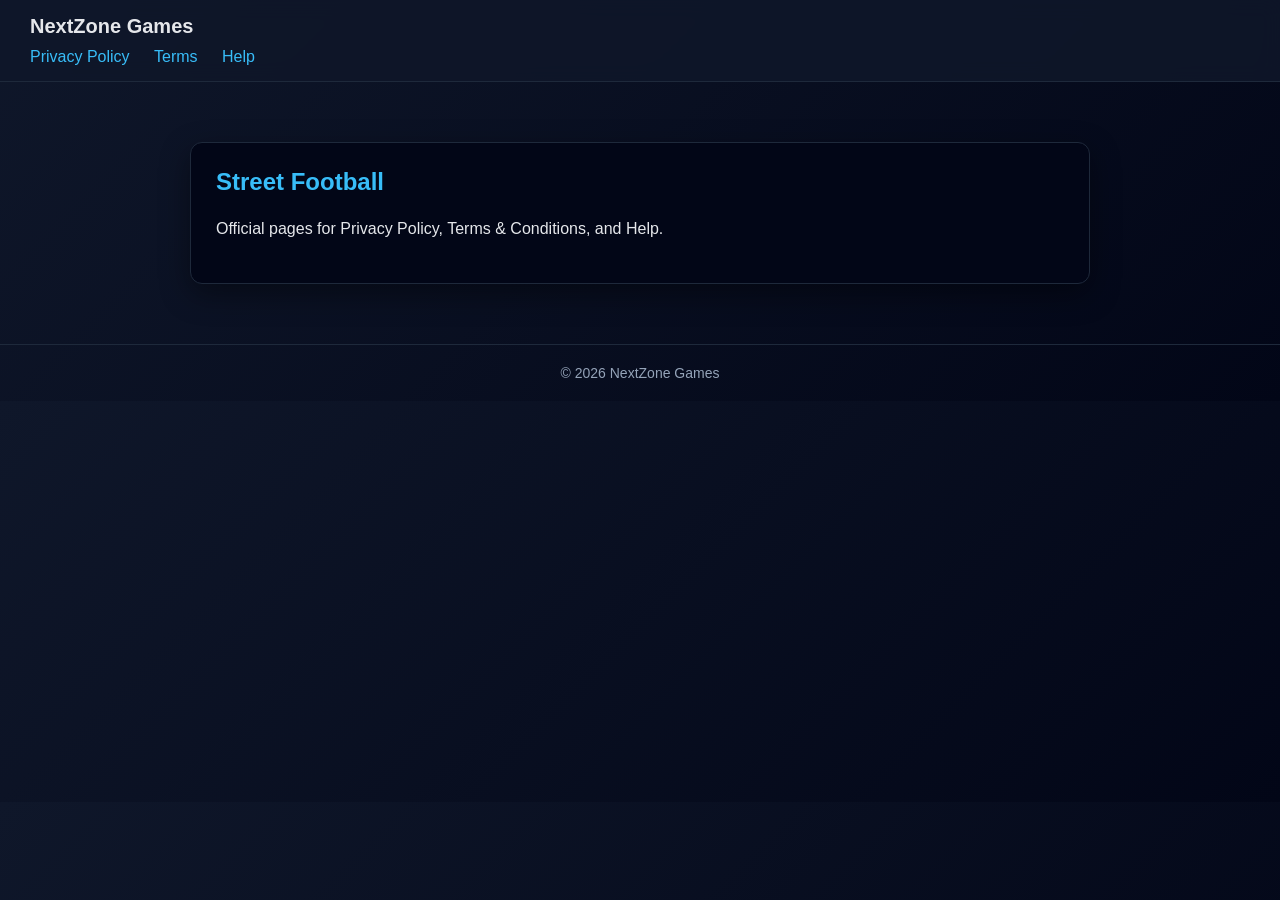
<file: index.html>
<!DOCTYPE html>
<html>
<head>
    <title>NextZone Games</title>
    <meta charset="UTF-8">
    <link rel="stylesheet" href="styles.css">
</head>
<body>

<header>
    <h1>NextZone Games</h1>
    <nav>
        <a href="privacy-policy.html">Privacy Policy</a>
        <a href="terms-and-conditions.html">Terms</a>
        <a href="help.html">Help</a>
    </nav>
</header>

<div class="container">
    <div class="card">
        <h2>Street Football</h2>
        <p>
            Official pages for Privacy Policy, Terms & Conditions, and Help.
        </p>
    </div>
</div>

<footer>
    © 2026 NextZone Games
</footer>

</body>
</html>
</file>
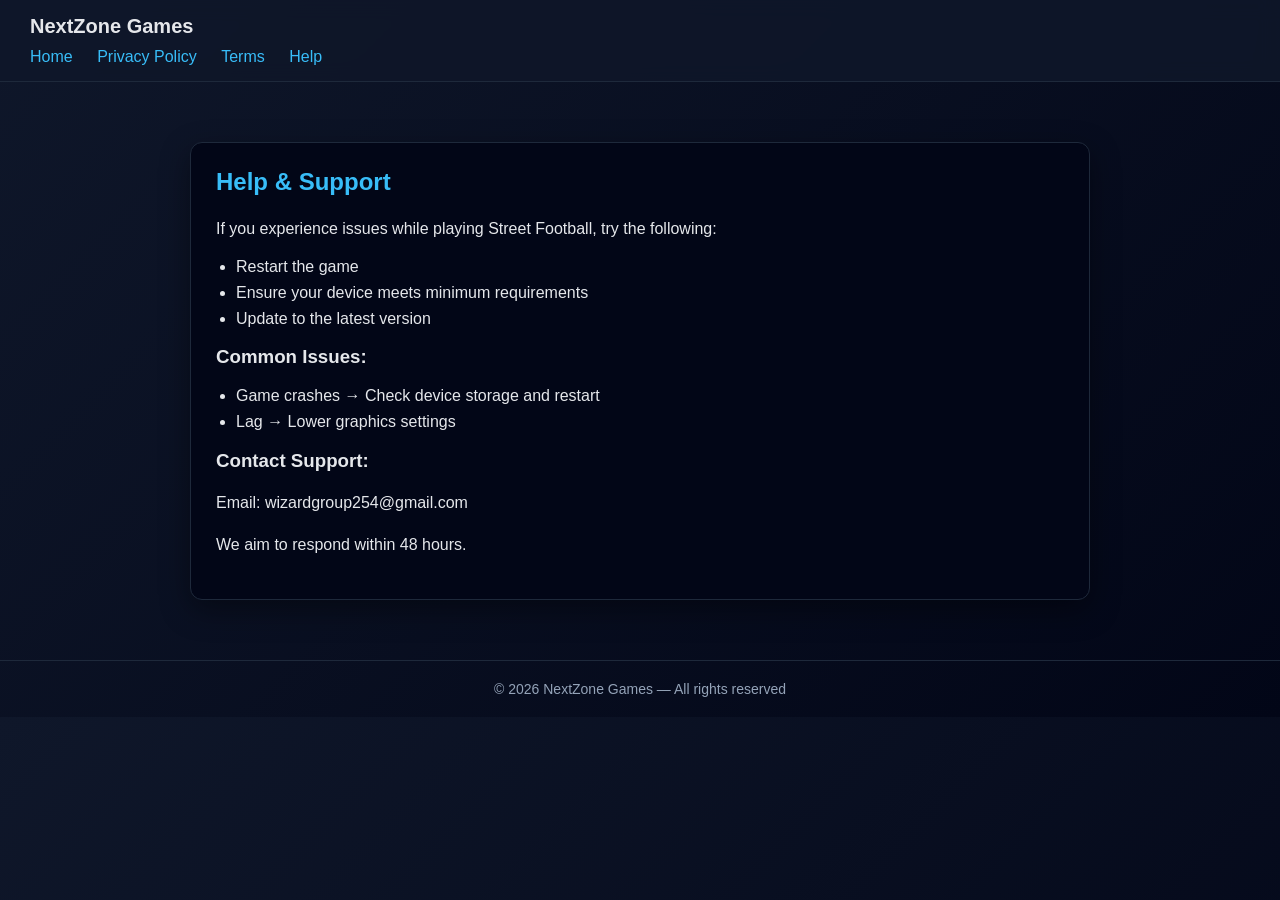
<file: help.html>
<!DOCTYPE html>
<html>
<head>
    <title>Help - NextZone Games</title>
    <meta charset="UTF-8">
    <link rel="stylesheet" href="styles.css">
</head>
<body>

<header>
    <h1>NextZone Games</h1>
    <nav>
        <a href="index.html">Home</a>
        <a href="privacy-policy.html">Privacy Policy</a>
        <a href="terms-and-conditions.html">Terms</a>
        <a href="help.html">Help</a>
    </nav>
</header>

<div class="container">
    <div class="card">
        <h2>Help & Support</h2>

        <p>If you experience issues while playing Street Football, try the following:</p>

        <ul>
            <li>Restart the game</li>
            <li>Ensure your device meets minimum requirements</li>
            <li>Update to the latest version</li>
        </ul>

        <h3>Common Issues:</h3>
        <ul>
            <li>Game crashes → Check device storage and restart</li>
            <li>Lag → Lower graphics settings</li>
        </ul>

        <h3>Contact Support:</h3>
        <p>Email: wizardgroup254@gmail.com</p>

        <p>We aim to respond within 48 hours.</p>
    </div>
</div>

<footer>
    © 2026 NextZone Games — All rights reserved
</footer>

</body>
</html>
</file>
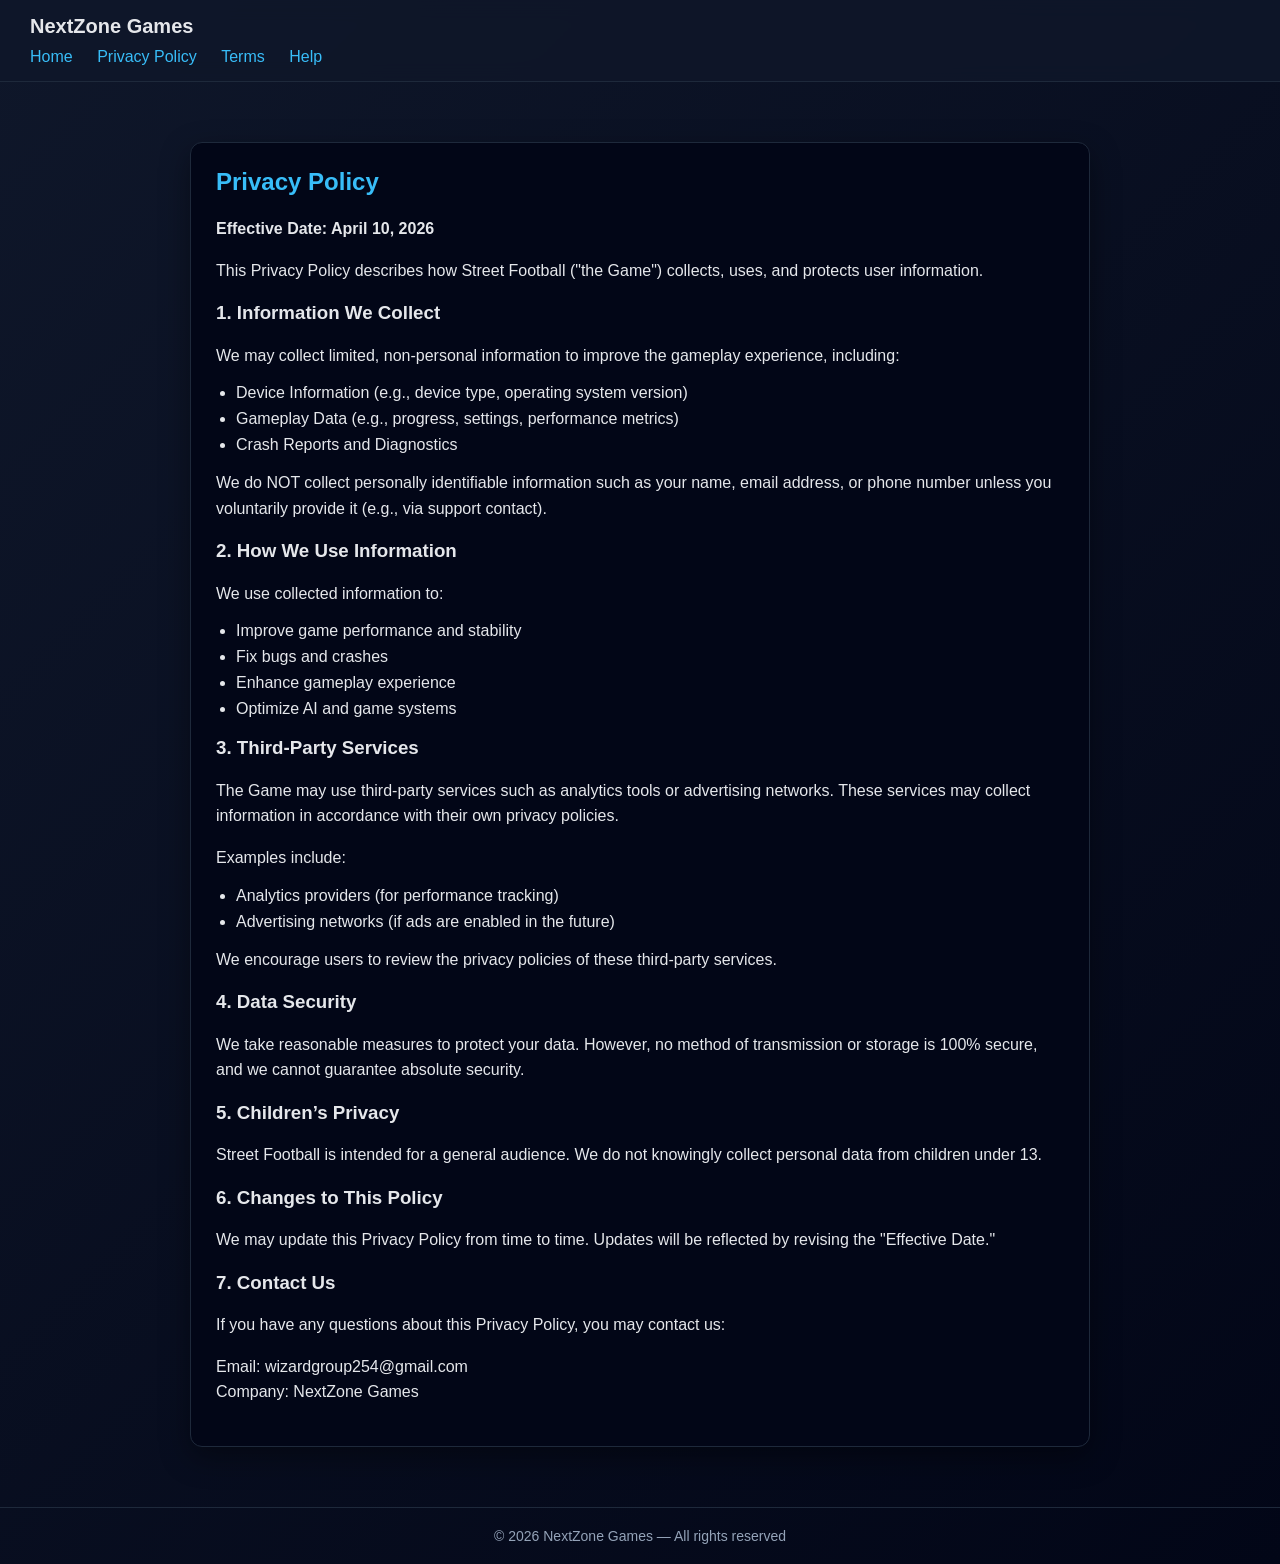
<file: privacy-policy.html>
<!DOCTYPE html>
<html>
<head>
    <title>Privacy Policy - NextZone Games</title>
    <meta charset="UTF-8">
    <link rel="stylesheet" href="styles.css">
</head>
<body>

<header>
    <h1>NextZone Games</h1>
    <nav>
        <a href="index.html">Home</a>
        <a href="privacy-policy.html">Privacy Policy</a>
        <a href="terms-and-conditions.html">Terms</a>
        <a href="help.html">Help</a>
    </nav>
</header>

<div class="container">
    <div class="card">
        <h2>Privacy Policy</h2>

        <p><strong>Effective Date: April 10, 2026</strong></p>

        <p>This Privacy Policy describes how Street Football ("the Game") collects, uses, and protects user information.</p>

        <h3>1. Information We Collect</h3>
        <p>We may collect limited, non-personal information to improve the gameplay experience, including:</p>
        <ul>
            <li>Device Information (e.g., device type, operating system version)</li>
            <li>Gameplay Data (e.g., progress, settings, performance metrics)</li>
            <li>Crash Reports and Diagnostics</li>
        </ul>

        <p>We do NOT collect personally identifiable information such as your name, email address, or phone number unless you voluntarily provide it (e.g., via support contact).</p>

        <h3>2. How We Use Information</h3>
        <p>We use collected information to:</p>
        <ul>
            <li>Improve game performance and stability</li>
            <li>Fix bugs and crashes</li>
            <li>Enhance gameplay experience</li>
            <li>Optimize AI and game systems</li>
        </ul>

        <h3>3. Third-Party Services</h3>
        <p>The Game may use third-party services such as analytics tools or advertising networks. These services may collect information in accordance with their own privacy policies.</p>

        <p>Examples include:</p>
        <ul>
            <li>Analytics providers (for performance tracking)</li>
            <li>Advertising networks (if ads are enabled in the future)</li>
        </ul>

        <p>We encourage users to review the privacy policies of these third-party services.</p>

        <h3>4. Data Security</h3>
        <p>We take reasonable measures to protect your data. However, no method of transmission or storage is 100% secure, and we cannot guarantee absolute security.</p>

        <h3>5. Children’s Privacy</h3>
        <p>Street Football is intended for a general audience. We do not knowingly collect personal data from children under 13.</p>

        <h3>6. Changes to This Policy</h3>
        <p>We may update this Privacy Policy from time to time. Updates will be reflected by revising the "Effective Date."</p>

        <h3>7. Contact Us</h3>
        <p>If you have any questions about this Privacy Policy, you may contact us:</p>

        <p>Email: wizardgroup254@gmail.com<br>
        Company: NextZone Games</p>
    </div>
</div>

<footer>
    © 2026 NextZone Games — All rights reserved
</footer>

</body>
</html>
</file>
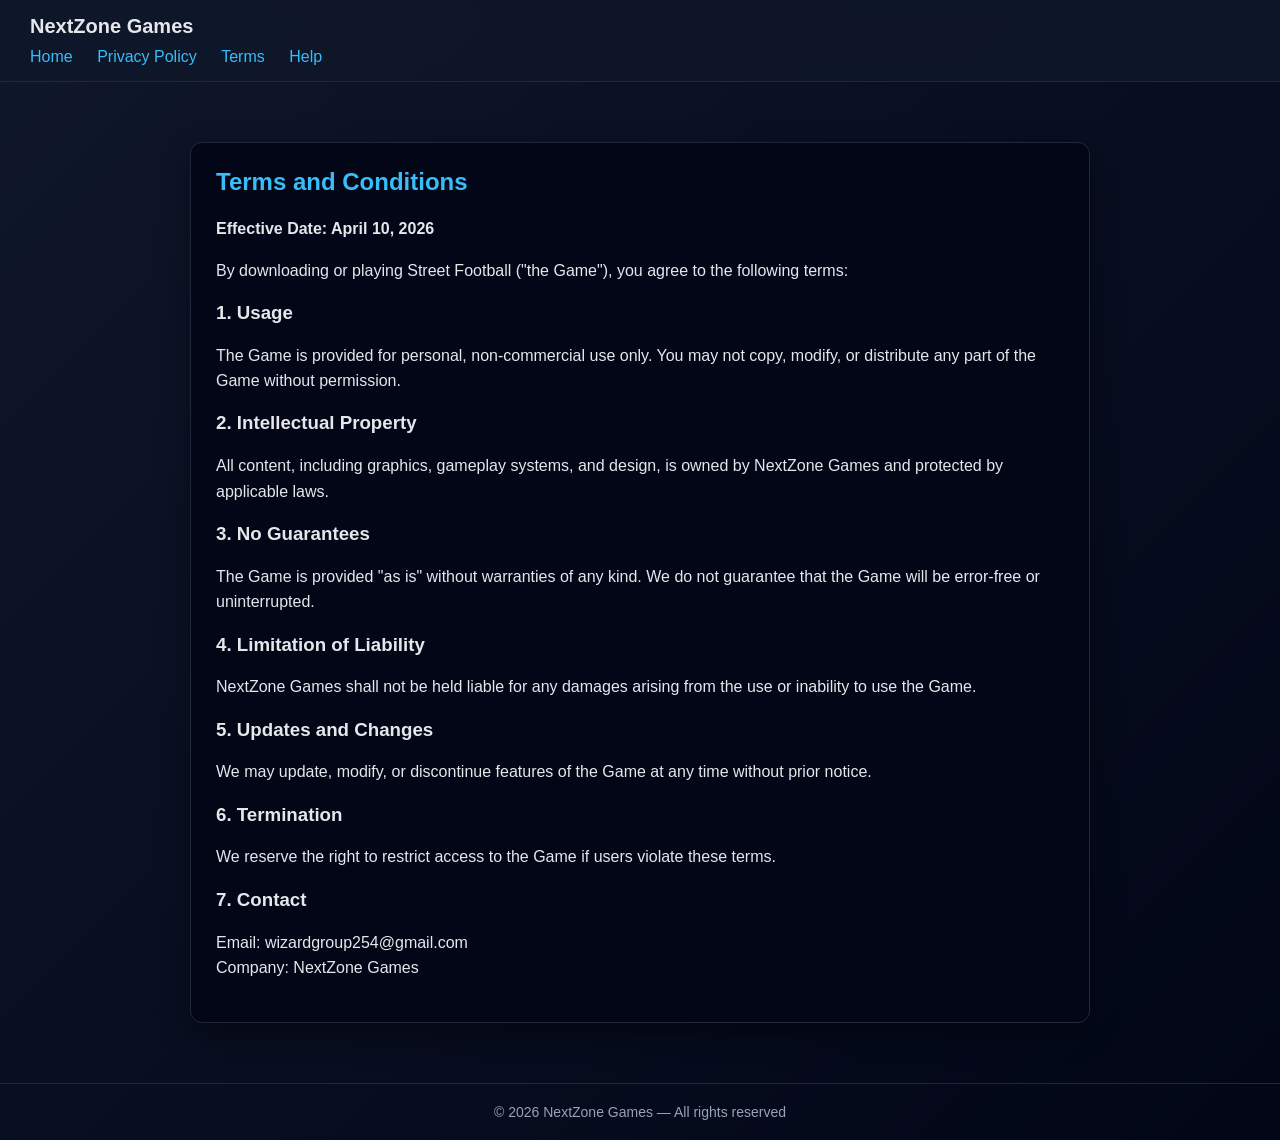
<file: terms-and-conditions.html>
<!DOCTYPE html>
<html>
<head>
    <title>Terms & Conditions - NextZone Games</title>
    <meta charset="UTF-8">
    <link rel="stylesheet" href="styles.css">
</head>
<body>

<header>
    <h1>NextZone Games</h1>
    <nav>
        <a href="index.html">Home</a>
        <a href="privacy-policy.html">Privacy Policy</a>
        <a href="terms-and-conditions.html">Terms</a>
        <a href="help.html">Help</a>
    </nav>
</header>

<div class="container">
    <div class="card">
        <h2>Terms and Conditions</h2>

        <p><strong>Effective Date: April 10, 2026</strong></p>

        <p>By downloading or playing Street Football ("the Game"), you agree to the following terms:</p>

        <h3>1. Usage</h3>
        <p>The Game is provided for personal, non-commercial use only. You may not copy, modify, or distribute any part of the Game without permission.</p>

        <h3>2. Intellectual Property</h3>
        <p>All content, including graphics, gameplay systems, and design, is owned by NextZone Games and protected by applicable laws.</p>

        <h3>3. No Guarantees</h3>
        <p>The Game is provided "as is" without warranties of any kind. We do not guarantee that the Game will be error-free or uninterrupted.</p>

        <h3>4. Limitation of Liability</h3>
        <p>NextZone Games shall not be held liable for any damages arising from the use or inability to use the Game.</p>

        <h3>5. Updates and Changes</h3>
        <p>We may update, modify, or discontinue features of the Game at any time without prior notice.</p>

        <h3>6. Termination</h3>
        <p>We reserve the right to restrict access to the Game if users violate these terms.</p>

        <h3>7. Contact</h3>
        <p>Email: wizardgroup254@gmail.com<br>
        Company: NextZone Games</p>
    </div>
</div>

<footer>
    © 2026 NextZone Games — All rights reserved
</footer>

</body>
</html>
</file>
<file: styles.css>
body {
    margin: 0;
    font-family: "Segoe UI", Arial, sans-serif;
    background: linear-gradient(135deg, #0f172a, #020617);
    color: #e5e7eb;
}

/* Header */
header {
    background: rgba(15, 23, 42, 0.9);
    backdrop-filter: blur(10px);
    padding: 15px 30px;
    border-bottom: 1px solid #1e293b;
    position: sticky;
    top: 0;
}

header h1 {
    margin: 0;
    font-size: 20px;
}

/* Navigation */
nav {
    margin-top: 10px;
}

nav a {
    margin-right: 20px;
    color: #38bdf8;
    text-decoration: none;
    font-weight: 500;
}

nav a:hover {
    color: #0ea5e9;
}

/* Layout */
.container {
    max-width: 900px;
    margin: 40px auto;
    padding: 20px;
}

/* Card */
.card {
    background: #020617;
    border: 1px solid #1e293b;
    border-radius: 12px;
    padding: 25px;
    box-shadow: 0 10px 30px rgba(0,0,0,0.4);
}

/* Typography */
h2 {
    margin-top: 0;
    color: #38bdf8;
}

p {
    line-height: 1.6;
}

ul {
    padding-left: 20px;
}

li {
    margin-bottom: 8px;
}

/* Footer */
footer {
    text-align: center;
    padding: 20px;
    border-top: 1px solid #1e293b;
    color: #94a3b8;
    font-size: 14px;
    margin-top: 40px;
}
</file>
